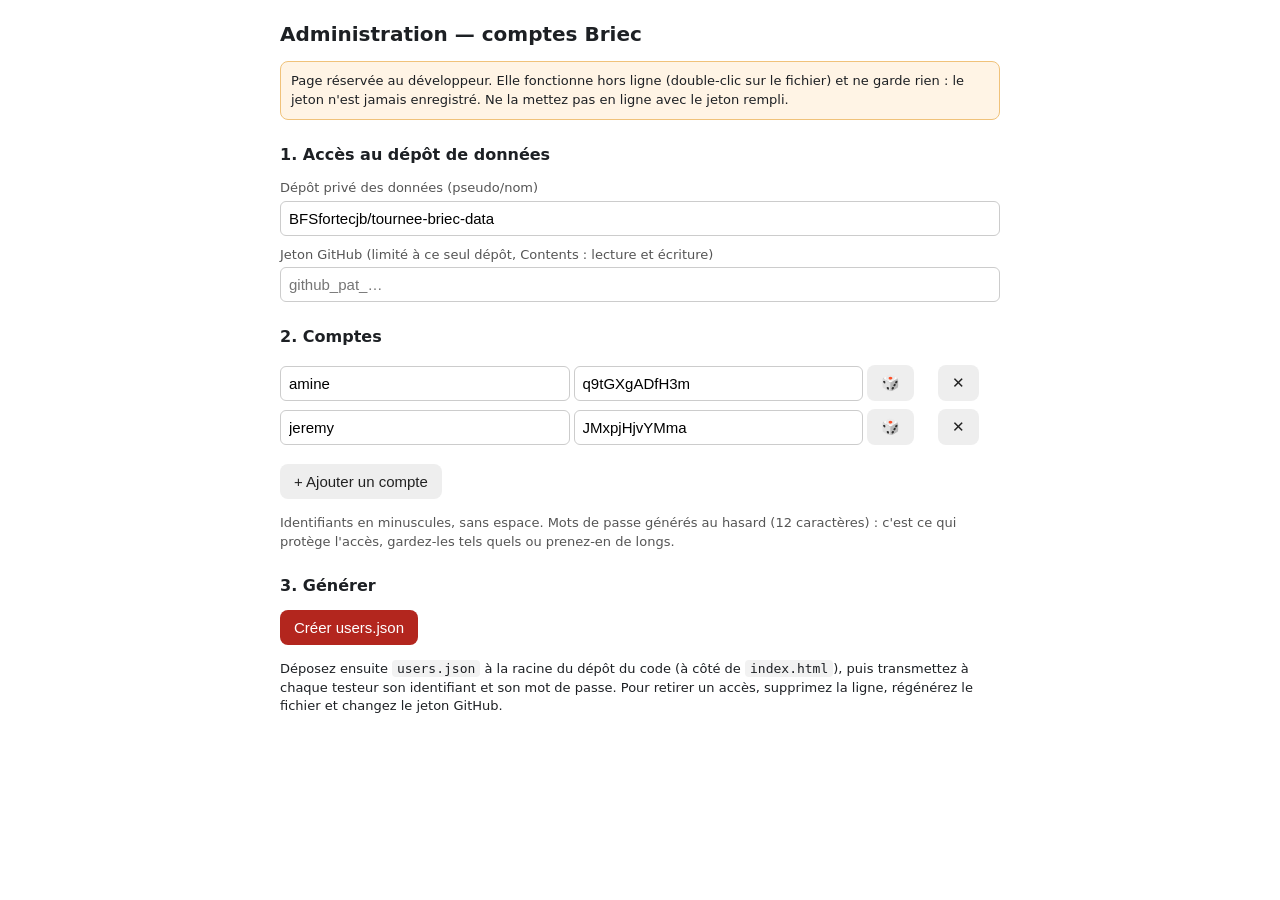
<file: admin/admin.html>
<!DOCTYPE html>
<html lang="fr">
<head>
<meta charset="utf-8">
<meta name="viewport" content="width=device-width, initial-scale=1">
<meta name="author" content="Jérémy Bizeul / Vigie-lance">
<meta name="copyright" content="© Jérémy Bizeul / Vigie-lance">
<title>Administration — comptes Briec</title>
<style>
  body{font:15px/1.4 system-ui,sans-serif;max-width:720px;margin:20px auto;padding:0 14px;color:#1d2024}
  h1{font-size:20px} h2{font-size:16px;margin-top:24px}
  label{display:block;font-size:13px;color:#555;margin:10px 0 3px}
  input{width:100%;padding:8px;border:1px solid #ccc;border-radius:6px;font-size:15px;box-sizing:border-box}
  table{width:100%;border-collapse:collapse} td{padding:4px 4px 4px 0}
  button{padding:9px 14px;border:0;border-radius:8px;background:#b3261e;color:#fff;font-size:15px;cursor:pointer}
  button.sec{background:#eee;color:#222}
  .warn{background:#fff4e5;border:1px solid #f0c27a;border-radius:8px;padding:10px;font-size:13px}
  .ok{color:#1b7a3a;font-weight:600} .err{color:#b3261e;font-weight:600}
  code{background:#f2f2f2;padding:1px 5px;border-radius:4px}
</style>
</head>
<body>
<!-- © Jérémy Bizeul / Vigie-lance — Tous droits réservés -->
<h1>Administration — comptes Briec</h1>
<div class="warn">
  Page réservée au développeur. Elle fonctionne hors ligne (double-clic sur le fichier) et ne
  garde rien : le jeton n'est jamais enregistré. Ne la mettez pas en ligne avec le jeton rempli.
</div>

<h2>1. Accès au dépôt de données</h2>
<label>Dépôt privé des données (pseudo/nom)</label>
<input id="repo" placeholder="BFSfortecjb/tournee-briec-data" value="BFSfortecjb/tournee-briec-data" autocomplete="off">
<label>Jeton GitHub (limité à ce seul dépôt, Contents : lecture et écriture)</label>
<input id="token" type="password" placeholder="github_pat_…" autocomplete="off">

<h2>2. Comptes</h2>
<table id="rows"></table>
<p><button class="sec" id="add" type="button">+ Ajouter un compte</button></p>
<p style="font-size:13px;color:#555">
  Identifiants en minuscules, sans espace. Mots de passe générés au hasard (12 caractères) :
  c'est ce qui protège l'accès, gardez-les tels quels ou prenez-en de longs.
</p>

<h2>3. Générer</h2>
<button id="go" type="button">Créer users.json</button>
<p id="msg"></p>
<p style="font-size:13px">
  Déposez ensuite <code>users.json</code> à la racine du dépôt du code (à côté de <code>index.html</code>),
  puis transmettez à chaque testeur son identifiant et son mot de passe. Pour retirer un accès, supprimez
  la ligne, régénérez le fichier et changez le jeton GitHub.
</p>

<script src="../js/auth.js"></script>
<script>
(function () {
  'use strict';
  var T = window.Tour;
  var ALPHA = 'abcdefghjkmnpqrstuvwxyzABCDEFGHJKLMNPQRSTUVWXYZ23456789';
  function pw() {
    var a = crypto.getRandomValues(new Uint8Array(12)), s = '';
    for (var i = 0; i < a.length; i++) s += ALPHA[a[i] % ALPHA.length];
    return s;
  }
  function row(id, p) {
    var tr = document.createElement('tr');
    tr.innerHTML = '<td><input class="rid" placeholder="identifiant" autocomplete="off" autocapitalize="off"></td>' +
      '<td><input class="rpw" autocomplete="off"></td>' +
      '<td><button class="sec" type="button" title="Nouveau mot de passe">🎲</button></td>' +
      '<td><button class="sec" type="button" title="Retirer">✕</button></td>';
    tr.querySelector('.rid').value = id || '';
    tr.querySelector('.rpw').value = p || pw();
    var b = tr.querySelectorAll('button');
    b[0].onclick = function () { tr.querySelector('.rpw').value = pw(); };
    b[1].onclick = function () { tr.remove(); };
    document.getElementById('rows').appendChild(tr);
  }
  ['amine', 'jeremy'].forEach(function (id) { row(id); });
  document.getElementById('add').onclick = function () { row(''); };

  function say(t, cls) { var m = document.getElementById('msg'); m.textContent = t; m.className = cls || ''; }

  document.getElementById('go').onclick = function () {
    var repo = document.getElementById('repo').value.trim().replace(/^https?:\/\/github\.com\//, '').replace(/\.git$/, '');
    var token = document.getElementById('token').value.trim();
    if (!/^[\w.-]+\/[\w.-]+$/.test(repo)) return say('Dépôt : format attendu pseudo/nom-du-depot', 'err');
    if (!token) return say('Collez le jeton GitHub', 'err');
    var rows = Array.prototype.slice.call(document.querySelectorAll('#rows tr')).map(function (tr) {
      return { id: T.auth.normId(tr.querySelector('.rid').value), pw: tr.querySelector('.rpw').value };
    }).filter(function (r) { return r.id || r.pw; });
    var seen = {};
    for (var i = 0; i < rows.length; i++) {
      var r = rows[i];
      if (!/^[a-z0-9._-]+$/.test(r.id)) return say('Identifiant invalide : « ' + r.id + ' » (lettres minuscules, chiffres, . _ -)', 'err');
      if (r.pw.length < 10) return say('Mot de passe trop court pour « ' + r.id + ' » (10 caractères minimum)', 'err');
      if (seen[r.id]) return say('Identifiant en double : ' + r.id, 'err');
      seen[r.id] = 1;
    }
    if (!rows.length) return say('Ajoutez au moins un compte', 'err');
    say('Calcul en cours…');
    Promise.all(rows.map(function (r) { return T.auth.seal(r.id, r.pw, { repo: repo, token: token }); })).then(function (users) {
      var blob = new Blob([JSON.stringify({ v: 1, users: users }, null, 1)], { type: 'application/json' });
      var a = document.createElement('a');
      a.href = URL.createObjectURL(blob); a.download = 'users.json';
      document.body.appendChild(a); a.click(); a.remove();
      say('users.json créé pour ' + users.length + ' compte(s). Notez bien les mots de passe affichés ci-dessus.', 'ok');
    }).catch(function (e) { say('Erreur : ' + e.message, 'err'); });
  };
})();
</script>
</body>
</html>
</file>
